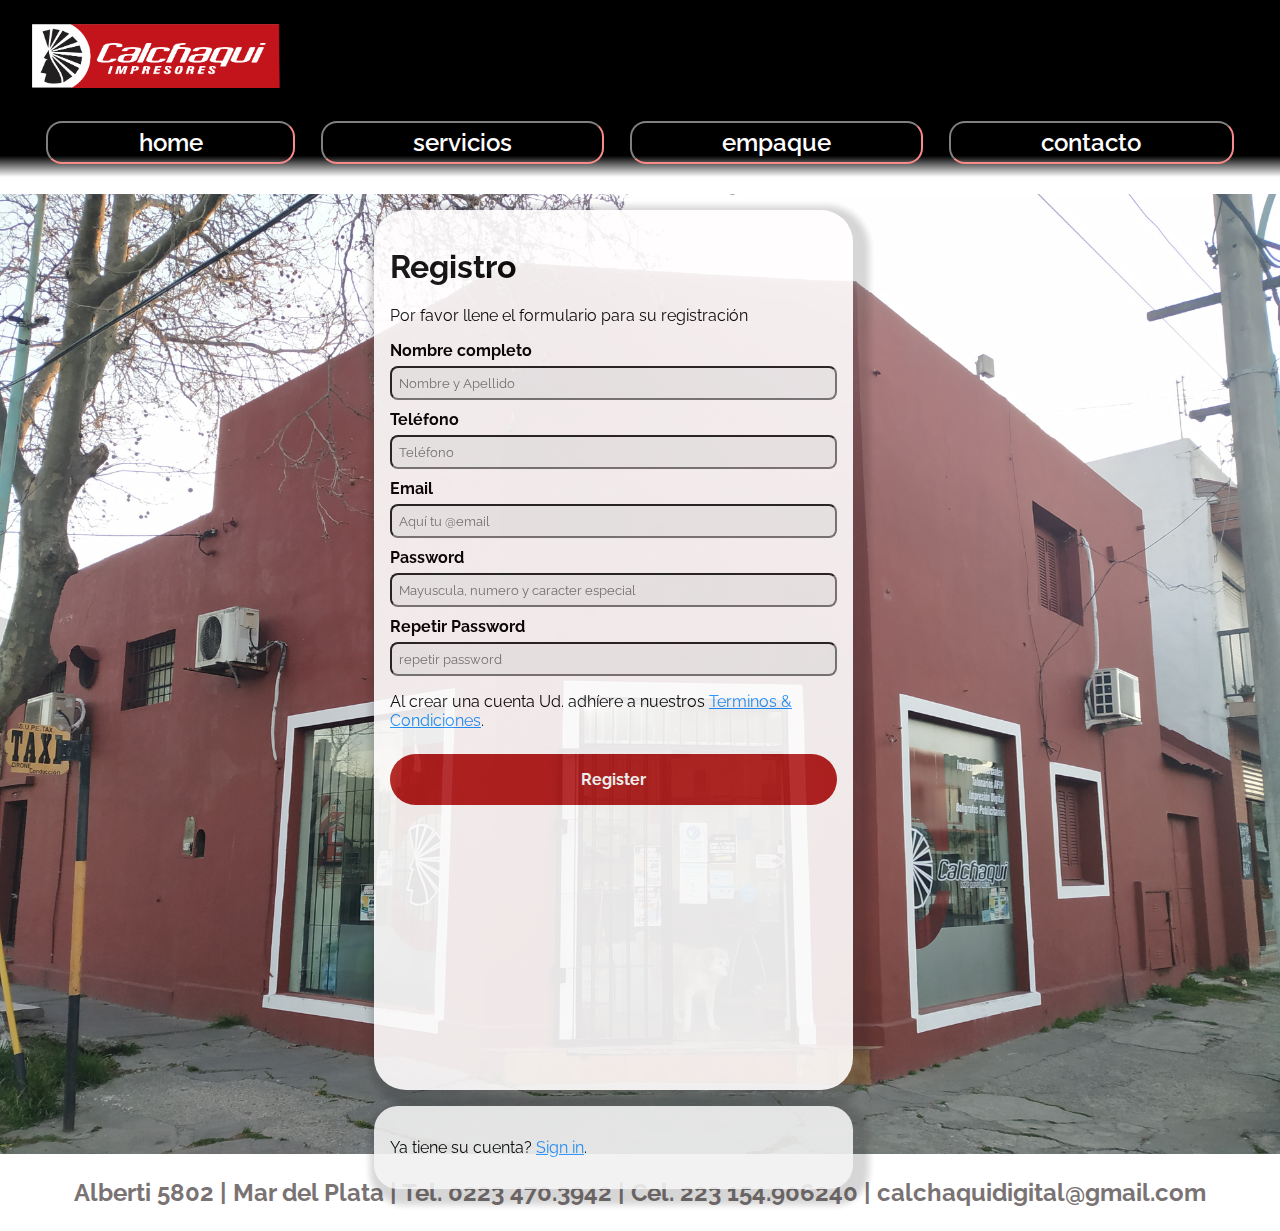
<file: paginas/contacto copy.html>
<!DOCTYPE html>
<html lang="en">
<head>
    <meta charset="UTF-8">
    <meta http-equiv="X-UA-Compatible" content="IE=edge">
    <meta name="viewport" content="width=device-width, initial-scale=1.0">
    <link rel="stylesheet" href="../css/style_contact.css">
    <title>Contacto</title>
</head>
<body>
  <div class="header">
    <header> 

    <a class="navbar-brand" href="/">
        <div class="logo-image">
              <img src="../photo/logo todo.png" class="img-fluid">
          
                    </div>
  </a>


    
  
    <nav class="navbar">
          <ul>
             <li> <a href="../index.html">home</a></li>
             <li> <a href="servicios.html" target="_blank">servicios</a></li>
          <li> <a href="empaque.html">empaque </a></li>
          <li> <a href="contacto.html">contacto</a></li>
                    

        </ul>
    </nav>
  </header>
  
</div>
<div class="parent">
    
  
     
  <form id="myForm" action="" method="get" onsubmit="return validateForm()">

        <div class="container">
        
          <h1>Registro</h1>
          <p>Por favor llene el formulario para su registración</p>
          <div class="formu">
          <label for="nombre"><b>Nombre completo</b></label>
          <input type="text" placeholder="Nombre y Apellido" name="nombre" id="nombre">  
         </div>
          <div class="formu">
          <label for="telefono"><b>Teléfono</b></label>
          <input type="text" placeholder="Teléfono" name="telefono" id="telefono" >
          </div>
          <div class="formu">
          <label for="email"><b>Email</b></label>
          <input type="text" placeholder="Aquí tu @email" name="email" id="email" >
            </div>
          <div class="formu">
          <label for="psw"><b>Password</b></label>
          <input type="password" placeholder="Mayuscula, numero y caracter especial" name="psw" id="psw">
           </div>
          <div class="formu">
          <label for="psw-repeat"><b>Repetir Password</b></label>
          <input type="password" placeholder="repetir password" name="pswrepeat" id="pswrepeat">
           </div>
           
          
          <p>Al crear una cuenta Ud. adhíere a nuestros <a href="../paginas/export.html">Terminos & Condiciones</a>.</p>
      
          <button type="submit" class="registerbtn">Register</button>
        </div>
        
        <div class="container signin">
          <p>Ya tiene su cuenta? <a href="#">Sign in</a>.</p>
        </div>
        <div id="error"></div>
      </form>
    </div>
    <footer>
      <div> <p class="head-dire">
        Alberti 5802 | Mar del Plata | 
        Tel. 0223 470.3942 | Cel. 223 154.906240 |
        calchaquidigital@gmail.com 
      <p></div>
    </footer>
      </body>
      </html>





<script defer src="../script/app.js" type="text/javascript" ></script>

</body>
</file>
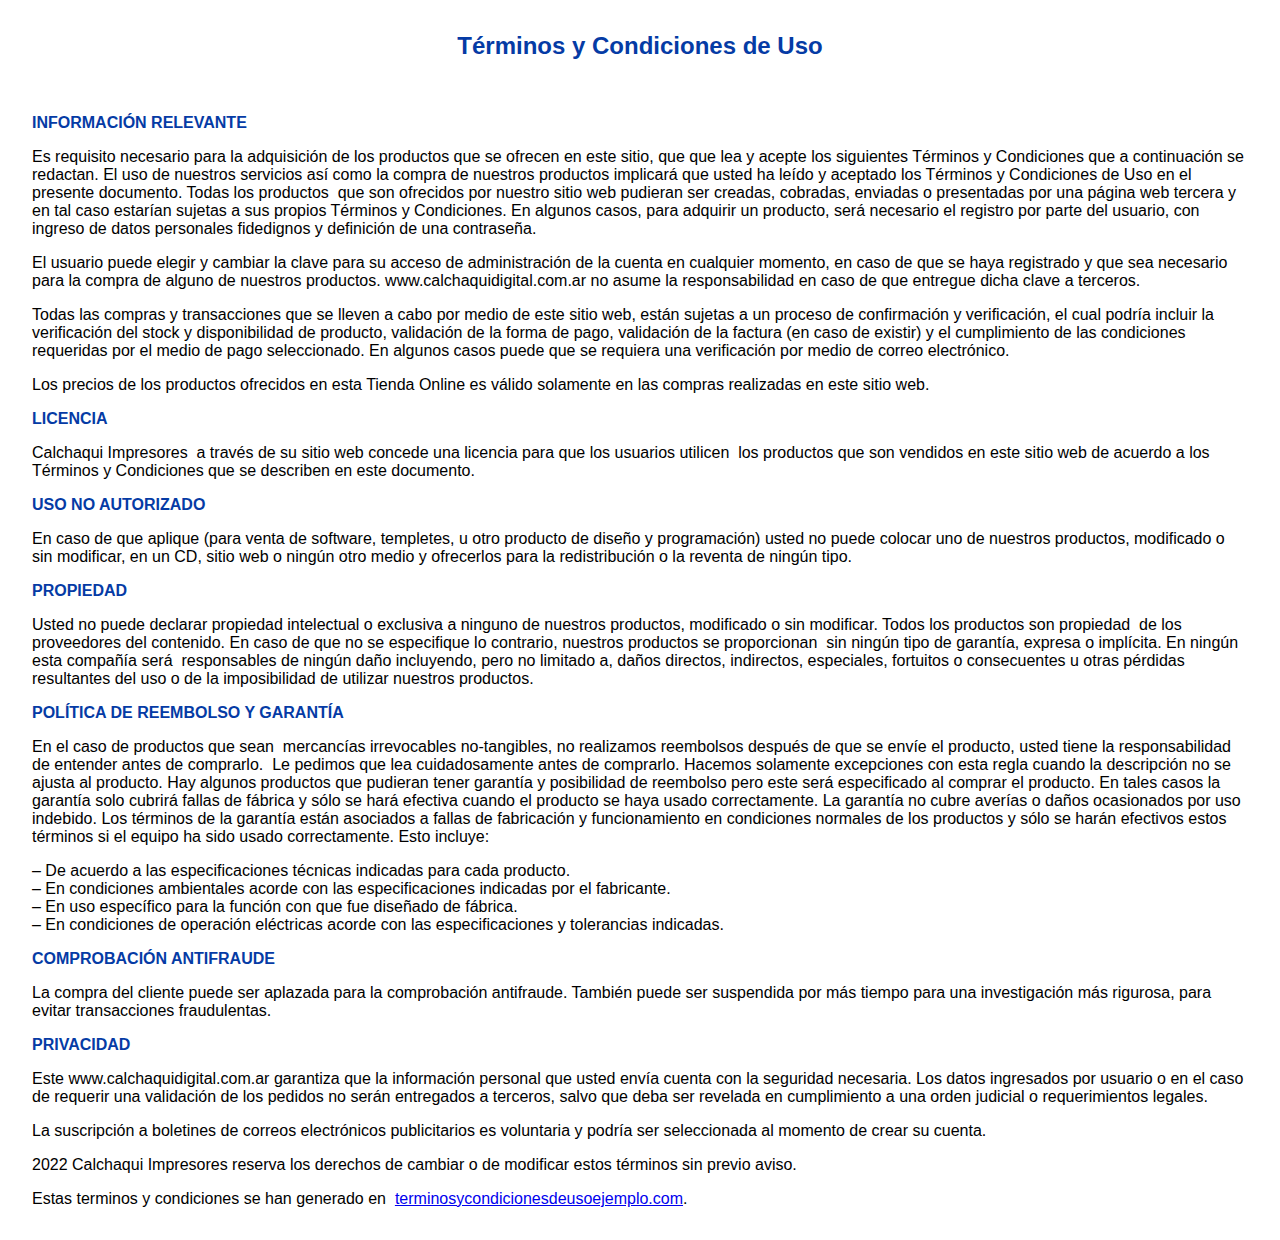
<file: paginas/export.html>
<!DOCTYPE html>
<html lang="en">
<head>
    <meta charset="UTF-8">
    <meta http-equiv="X-UA-Compatible" content="IE=edge">
    <meta name="viewport" content="width=device-width, initial-scale=1.0">
    <title>Terminos y condiciones</title>
    <style> h2 { font-family:-apple-system, BlinkMacSystemFont, 'Segoe UI', Roboto, Oxygen, Ubuntu, Cantarell, 'Open Sans', 'Helvetica Neue', sans-serif}
        p{ font-family: 'Lucida Sans', 'Lucida Sans Regular', 'Lucida Grande', 'Lucida Sans Unicode', Geneva, Verdana, sans-serif;}
        strong{ color:rgb(5, 59, 165)} body{ margin: 2rem;}  </style>
</head>
<body>
    

  <h2 style="text-align: center;"><strong>Términos y Condiciones de Uso</strong>
</h2><p>&nbsp;</p><p><strong>INFORMACIÓN RELEVANTE</strong></p>
<p>Es requisito necesario para la adquisición de los productos que se ofrecen en este sitio, que
     que lea y acepte los siguientes Términos y Condiciones que a continuación se redactan. 
     El uso de nuestros servicios así como la compra de nuestros productos implicará que usted ha leído 
     y aceptado los Términos y Condiciones de Uso en el presente documento. Todas los productos &nbsp;que 
     son ofrecidos por nuestro sitio web pudieran ser creadas, cobradas, enviadas o presentadas por una página 
     web tercera y en tal caso estarían sujetas a sus propios Términos y Condiciones. En algunos casos, 
     para adquirir un producto, será necesario el registro por parte del usuario, con ingreso de datos 
     personales fidedignos y definición de una contraseña.</p><p>El usuario puede elegir y cambiar 
         la clave para su acceso de administración de la cuenta en cualquier momento, en caso de que se haya 
         registrado y que sea necesario para la compra de alguno de nuestros productos. www.calchaquidigital.com.ar 
         no asume la responsabilidad en caso de que entregue dicha clave a terceros.</p><p>Todas las compras y 
      transacciones que se lleven a cabo por medio de este sitio web, están sujetas a un proceso de confirmación 
      y verificación, el cual podría incluir la verificación del stock y disponibilidad de producto, 
     validación de la forma de pago, validación de la factura (en caso de existir) y el cumplimiento de las 
     condiciones requeridas por el medio de pago seleccionado. En algunos casos puede que se requiera una 
      verificación por medio de correo electrónico.</p><p>Los precios de los productos ofrecidos en esta 
       Tienda Online es válido solamente en las compras realizadas en este sitio web.</p><p><strong>LICENCIA</strong></p>
      <p>Calchaqui Impresores&nbsp; a través de su sitio web concede una licencia para que los usuarios utilicen&nbsp; los
      productos que son vendidos en este sitio web de acuerdo a los Términos y Condiciones que se describen en 
      este documento.</p><p><strong>USO NO AUTORIZADO</strong></p><p>En caso de que aplique (para venta de software, 
          templetes, u otro producto de diseño y programación) usted no puede colocar uno de nuestros productos, modificado 
          o sin modificar, en un CD, sitio web o ningún otro medio y ofrecerlos para la redistribución o la reventa de ningún tipo.</p>
          <p><strong>PROPIEDAD</strong></p><p>Usted no puede declarar propiedad intelectual o exclusiva a ninguno de nuestros productos, 
              modificado o sin modificar. Todos los productos son propiedad &nbsp;de los proveedores del contenido. En caso de que no se 
              especifique lo contrario, nuestros productos se proporcionan&nbsp; sin ningún tipo de garantía, expresa o implícita. 
              En ningún esta compañía será &nbsp;responsables de ningún daño incluyendo, pero no limitado a, daños directos, 
              indirectos, especiales, fortuitos o consecuentes u otras pérdidas resultantes del uso o de la imposibilidad de utilizar 
              nuestros productos.</p><p><strong>POLÍTICA DE REEMBOLSO Y GARANTÍA</strong></p><p>En el caso de productos que sean&nbsp; 
                  mercancías irrevocables no-tangibles, no realizamos reembolsos después de que se envíe el producto, usted tiene 
                  la responsabilidad de entender antes de comprarlo. &nbsp;Le pedimos que lea cuidadosamente antes de comprarlo. 
                  Hacemos solamente excepciones con esta regla cuando la descripción no se ajusta al producto. Hay algunos productos 
                  que pudieran tener garantía y posibilidad de reembolso pero este será especificado al comprar el producto. En tales 
                  casos la garantía solo cubrirá fallas de fábrica y sólo se hará efectiva cuando el producto se haya usado 
                  correctamente. La garantía no cubre averías o daños ocasionados por uso indebido. Los términos de la garantía 
                  están asociados a fallas de fabricación y funcionamiento en condiciones normales de los productos y sólo se 
                  harán efectivos estos términos si el equipo ha sido usado correctamente. Esto incluye:</p><p>– De acuerdo a las 
                      especificaciones técnicas indicadas para cada producto.<br>– En condiciones ambientales acorde con las 
                      especificaciones indicadas por el fabricante.<br>– En uso específico para la función con que fue diseñado 
                      de fábrica.<br>– En condiciones de operación eléctricas acorde con las especificaciones y 
                      tolerancias indicadas.</p><p><strong>COMPROBACIÓN ANTIFRAUDE</strong></p><p>La compra del cliente puede 
                          ser aplazada para la comprobación antifraude. También puede ser suspendida por más tiempo para una 
                          investigación más rigurosa, para evitar transacciones fraudulentas.</p><p><strong>PRIVACIDAD</strong></p>
                          <p>Este www.calchaquidigital.com.ar garantiza que la información personal que usted envía cuenta con la 
                              seguridad necesaria. Los datos ingresados por usuario o en el caso de requerir una validación de los 
                              pedidos no serán entregados a terceros, salvo que deba ser revelada en cumplimiento a una orden 
                              judicial o requerimientos legales.</p><p>La suscripción a boletines de correos electrónicos publicitarios
                                   es voluntaria y podría ser seleccionada al momento de crear su cuenta.</p><p>2022 Calchaqui Impresores 
                                       reserva los derechos de cambiar o de modificar estos términos sin previo aviso.</p>
                                       <p>Estas terminos y condiciones se han generado en&nbsp;
                                           <a href="http://terminosycondicionesdeusoejemplo.com/" target="_blank">
                                               terminosycondicionesdeusoejemplo.com</a>.</p>

</body>
</html>
</file>
<file: css/style_contact.css>
@import url('https://fonts.googleapis.com/css2?family=Koulen&display=swap');
@import url('https://fonts.googleapis.com/css2?family=Koulen&family=Raleway:ital,wght@0,100;0,200;0,300;0,400;0,500;0,600;0,700;0,800;0,900;1,200;1,300;1,700;1,900&display=swap');

body {
   margin: 0;
   padding:0;
    background-color: rgb(255, 255, 255);
      }
  
  * {
    box-sizing: border-box;
  }
   .parent{
       display: flex;
       height:60rem;
      flex-wrap: wrap;
       font-family: Raleway;
       background-image: url("../photo/IMG_20200911_182820.jpg" );
      
       
       background-size:contain;
       justify-content: center;

   }

   .header{
    
     background: linear-gradient(180deg, rgb(0, 0, 0) 88%, rgba(255,255,255,1)  100%);
    padding: 0 1rem;
    color:rgb(243, 241, 241);
          }

.logo-image{
    width: auto;
    height: 50%;
    object-fit: cover;
    overflow: hidden;
    
        }

.img-fluid{
    height: 4rem;
    margin: 1rem;
    margin-top: 1.5rem;
    justify-content: center;
    
     
         }

   .head-dire{
    display: block;
    flex-wrap: wrap;
    text-align: center !important;
     color:rgb(122, 115, 115);
     font-family: Raleway;
     font-size: 1.5rem;
     font-weight: bold;
     margin: auto!;
     }

     .navbar ul {
      display: block;
      text-decoration: none;
      list-style-type: none;
       padding: 0;
       margin: 1.1rem;
       margin-top: auto;
      
       }
     
     .navbar ul li {
      text-decoration: none;
      padding:0.31rem;
      margin: 0.8rem;
       border-radius: 1rem;
      font-family: "Raleway", sans-serif;
       font-weight: 600;
       font-size: 1.5rem;
       border-left: 2px solid grey;
       border-right: 2px solid rgb(250, 137, 137);
       border-bottom: 2px solid rgb(250, 137, 137);
       border-top: 2px solid grey;
      }
     
     .navbar ul li a {
       color: rgb(255, 254, 254);
       text-decoration: none;
       margin-top: 10rem;
       padding: 1rem 5rem;
      
     }
     
     .navbar ul li:hover {
       color: rgb(248, 248, 248);
       background-color: rgb(46, 45, 45);
       text-decoration: none;
     }
   
   .navar ul .active:hover{
         color: white;
             }
   .navbar ul {
         display: flex;
         flex-wrap: wrap;
         justify-content: space-between;
         text-align: center;
           }
   .navbar ul li {
       flex: 1 0 auto;
       justify-content: space-evenly;
       align-items: center;
           }






  .container {
    padding: 1rem;
    margin-top: 1rem;

    width: 90%;
    opacity: 0.9;
    height:55rem;
    background-color: rgb(255, 253, 253);
    justify-content: right;
    border-radius: 2rem;
    box-shadow: 6px 6px 6px 10px rgba(28, 28, 29, 0.2);
  }
  
 
  input[type=text], input[type=password] {
    width: 100%;
    padding: 7px;
    margin: 6px 0 10px 0;
    display: flex;
    flex-direction: column;
border-radius: 0.5rem;
    background: #f1f1f1;
    font-family: "Raleway";
  }
  
  input[type=text]:focus, input[type=password]:focus {
    background-color: #ddd;
    outline: none;
    font-family: "Raleway";
    border-radius: 0.5rem;
  }
  

 
  .registerbtn {
    background-color: #aa0404;
    font-family:raleway; 
    font-weight: bold;
    font-size: 1rem;
    color: white;
    padding: 16px 20px;
    margin: 8px 0;
    border: none;
    cursor: pointer;
    border-radius: 2rem;
    width: 100%;
    opacity: 0.9;
  }
  
  .registerbtn:hover {
    opacity: 1;
  }
  
 
  a {
    color: dodgerblue;
  }
  
  textarea{
    width: 100%;
    padding: 47px;
    margin: 6px 0 10px 0;
    display: flex;
    flex-direction: column;
border-radius: 0.5rem;
    background: #f1f1f1;
    font-family: "Raleway";
  }
  
  .signin {
    background-color: #f1f1f1;
    width: 90%;
    height: auto;
    border-radius: 1.5rem;
    margin-top: 1rem;
    
   
  }

  @media screen and (max-width:767px){
    .container{
      margin-left: 1rem;
    }
  }
</file>
